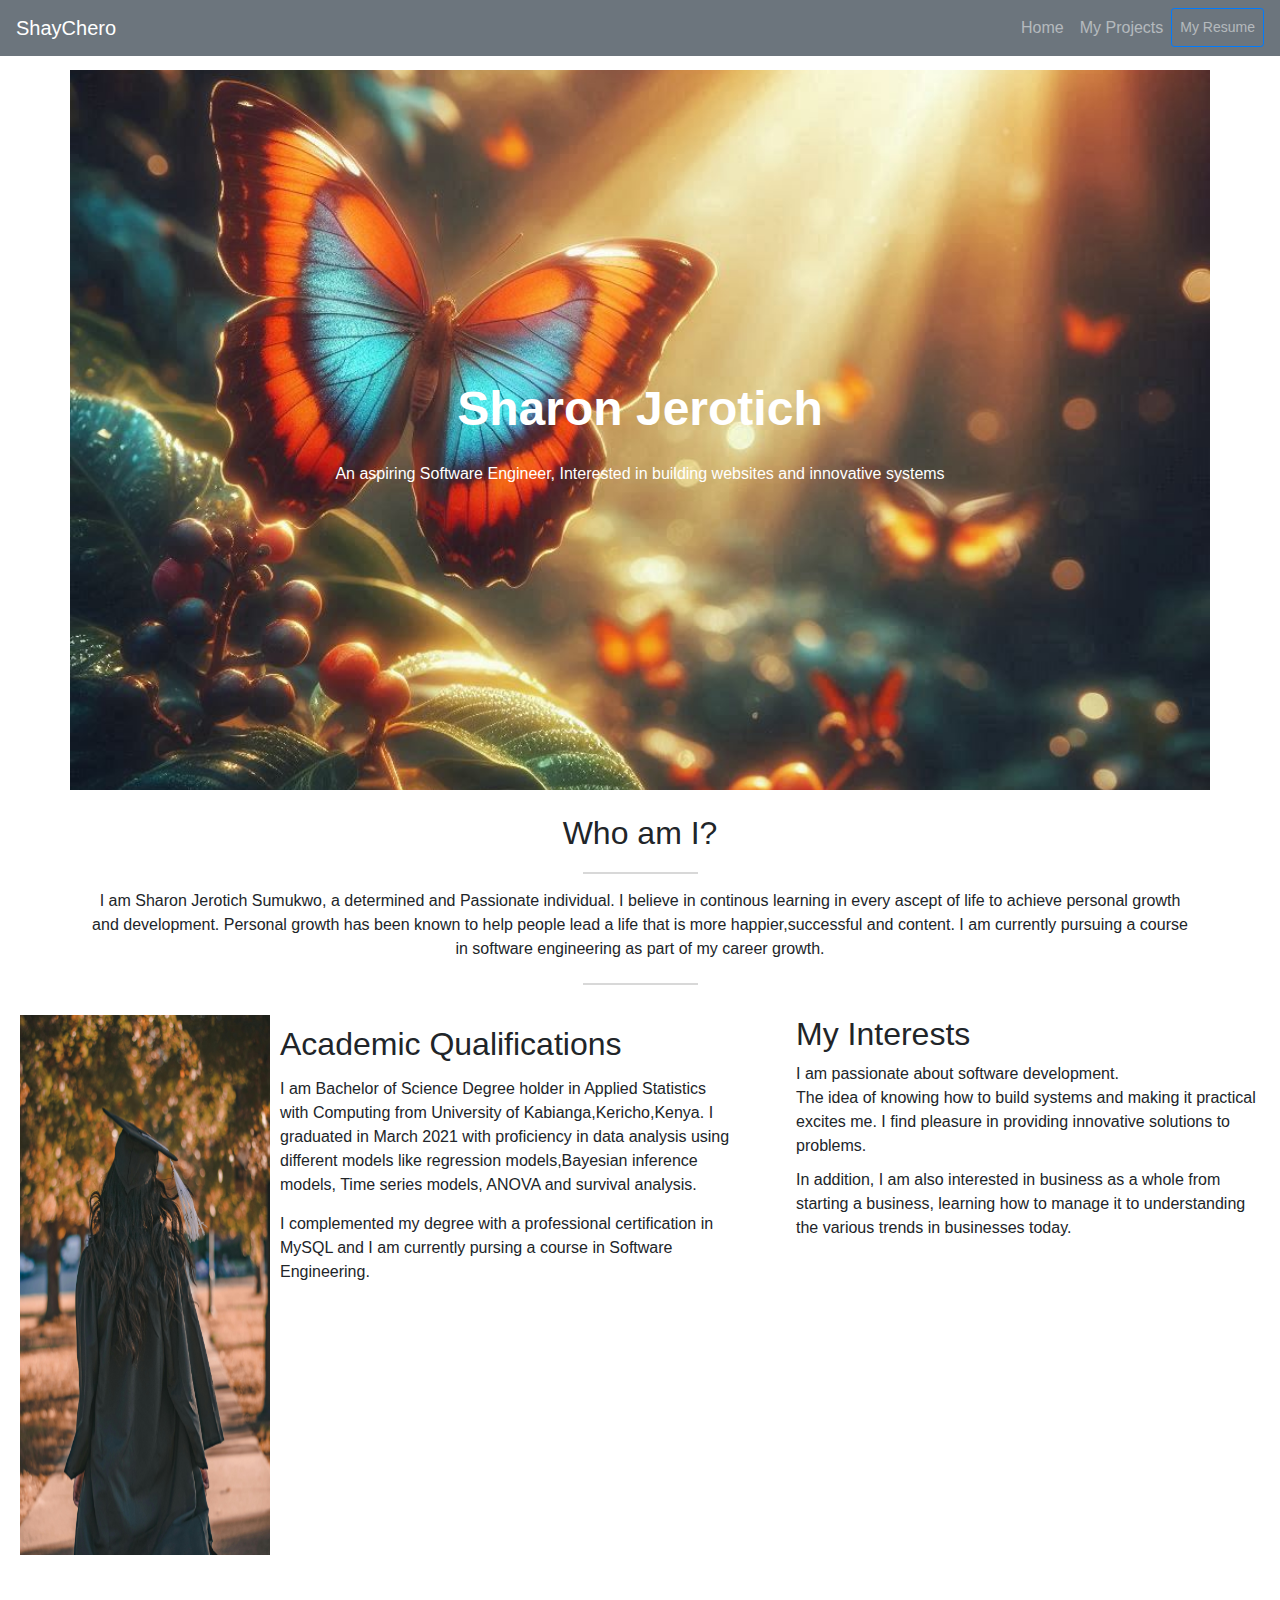
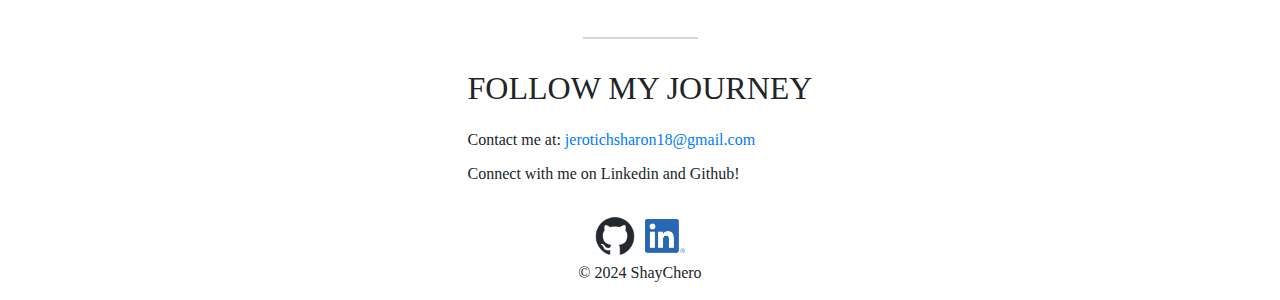
<file: index.html>
<!DOCTYPE html>
<html lang="en">
<head>
    <meta charset="UTF-8">
    <meta name="viewport" content="width=device-width, initial-scale=1.0">
    <title>Portfolio</title>
    <link rel="stylesheet" href="https://cdn.jsdelivr.net/npm/bootstrap@4.6.2/dist/css/bootstrap.min.css">
    <link rel="stylesheet" href="style.css">
</head>
<body>
    <header>
        <nav class="navbar navbar-expand-sm mb-4 bg-secondary navbar-dark container-fluid fixed-top">
            <a class="navbar-brand" href="#">ShayChero</a>
            <button class="navbar-toggler" type="button" data-toggle="collapse" data-target="#collapsibleNavbar">
                <span class="navbar-toggler-icon"></span>
            </button>
            <div class="collapse navbar-collapse" id="collapsibleNavbar">
                <ul class="navbar-nav ml-auto">
                  <li class="nav-item">
                    <a class="nav-link" href="index.html">Home</a>
                  </li>
                  <li class="nav-item">
                    <a class="nav-link" href="project.html">My Projects</a>
                  </li>
                  <li class="nav-item">
                    <a class ="nav-link btn btn-outline-primary btn-sm btn-block" href="Files/RESUME 2023.pdf" download="Sharon_Jerotich_Resume.pdf" >My Resume</a>
                  </li>
                </ul>
              </div>
        </nav>
    </header>
    <div class="container pt-3 d-flex flex-column justify-content-center align-items-center bg-image w-100" style="margin-top: 70px;">
        <h1><strong>Sharon Jerotich</strong></h1>
        <p>An aspiring Software Engineer, Interested in building websites and innovative systems</p>
    </div>
    <div class="container mt-4 d-flex flex-column justify-content-center align-items-center w-100 ">
        <h2 class="">Who am I?</h2>
        <a>
            <img src="divider-graphic.png" alt="picture" style="width:auto;max-width:100%">
        </a>
        <p class="text-center">I am  Sharon Jerotich Sumukwo, a determined and Passionate individual. I believe in continous learning in every ascept of life to achieve personal growth and development. Personal growth has been known to help people lead a life that is more happier,successful and content.
            I am currently pursuing a course in software engineering as part of my career growth.
        </p>
        <a>
            <img src="divider-graphic.png" alt="picture" style="width:auto;max-width:100%">
        </a>
    </div>
        <div class="content-container">
            <div class="education">
                <img src="grad.jpg" alt="picture" class="edu-img">
                <div class="edu-cont">
                    <h2>Academic Qualifications</h2>
                    <p>I am Bachelor of Science Degree holder in Applied Statistics with Computing from University of Kabianga,Kericho,Kenya. I graduated in March 2021 with proficiency in data analysis using different models like regression models,Bayesian inference models, Time series models, ANOVA and survival analysis.</p>
                    <p>I complemented my degree with a professional certification in MySQL and I am currently pursing a course in Software Engineering.
                    </p>
            </div>
            </div>
            <div class="Interests">
                <h2>My Interests</h2>
                <p>I am passionate about software development. <br>The idea of knowing how to build systems and making it practical excites me. I find pleasure in providing innovative solutions to problems.</p>
                <p>In addition, I am also interested in business as a whole from starting a business, learning how to manage it to understanding the various trends in businesses today.</p>
            </div>
        </div>
    </section>
    <div id="contact" class="container-fluid d-flex justify-content-center align-items-center flex-column">
        <a>
            <img src="divider-graphic.png" alt="picture" style="width:auto;max-width:100%">
        </a>
        <div class="contact-title" style="font-family: SQMarket-Medium;">
            <h2>FOLLOW MY JOURNEY</h2>
        <div class="paragraph">
            <p>Contact me at: <a href="mailto:jerotichsharon18@gmail.com">jerotichsharon18@gmail.com</a></p>
            <p>Connect with me on Linkedin and Github!</p>
        </div> 
        </div>
        <div class="container mt-0 d-flex flex-row justify-content-center align-items-center contact-content">
            <div class="github">
                <a href="https://github.com/jerotich8" target="_blank" class="me-3" aria-label="Github">
                    <i class="fab fa-github fa-2x"></i>
                </a>
                <a href="https://github.com/jerotich8" target="_blank" aria-label="Github">
                    <img src="github-mark.png" alt="GitHub Logo" width="40px" height="auto">
                </a>
            </div>
            <div class="linkedin">
                <a href="https://www.linkedin.com/in/sharon-jerotich-7802b0197" target="_blank" class="me-3" aria-label="LinkedIn" >
                    <i class="fab fa-linkedin fa-2x"></i>
                </a>
                <a href="https://www.linkedin.com/in/sharon-jerotich-7802b0197" target="_blank" aria-label="LinkedIn">
                    <img src="LI-In-Bug.png" alt="linkedin" width="40px" height="auto">
                </a>
            </div> 
        </div>
        <div class="footer">
            <p>&copy; 2024 ShayChero</p>
        </div>
    </div>

    <script src="https://cdn.jsdelivr.net/npm/jquery@3.7.1/dist/jquery.min.js"></script>
    <script src="https://cdn.jsdelivr.net/npm/popper.js@1.16.1/dist/umd/popper.min.js"></script>
    <script src="https://cdn.jsdelivr.net/npm/bootstrap@4.6.2/dist/js/bootstrap.bundle.min.js"></script>
</body>
</html>
</file>
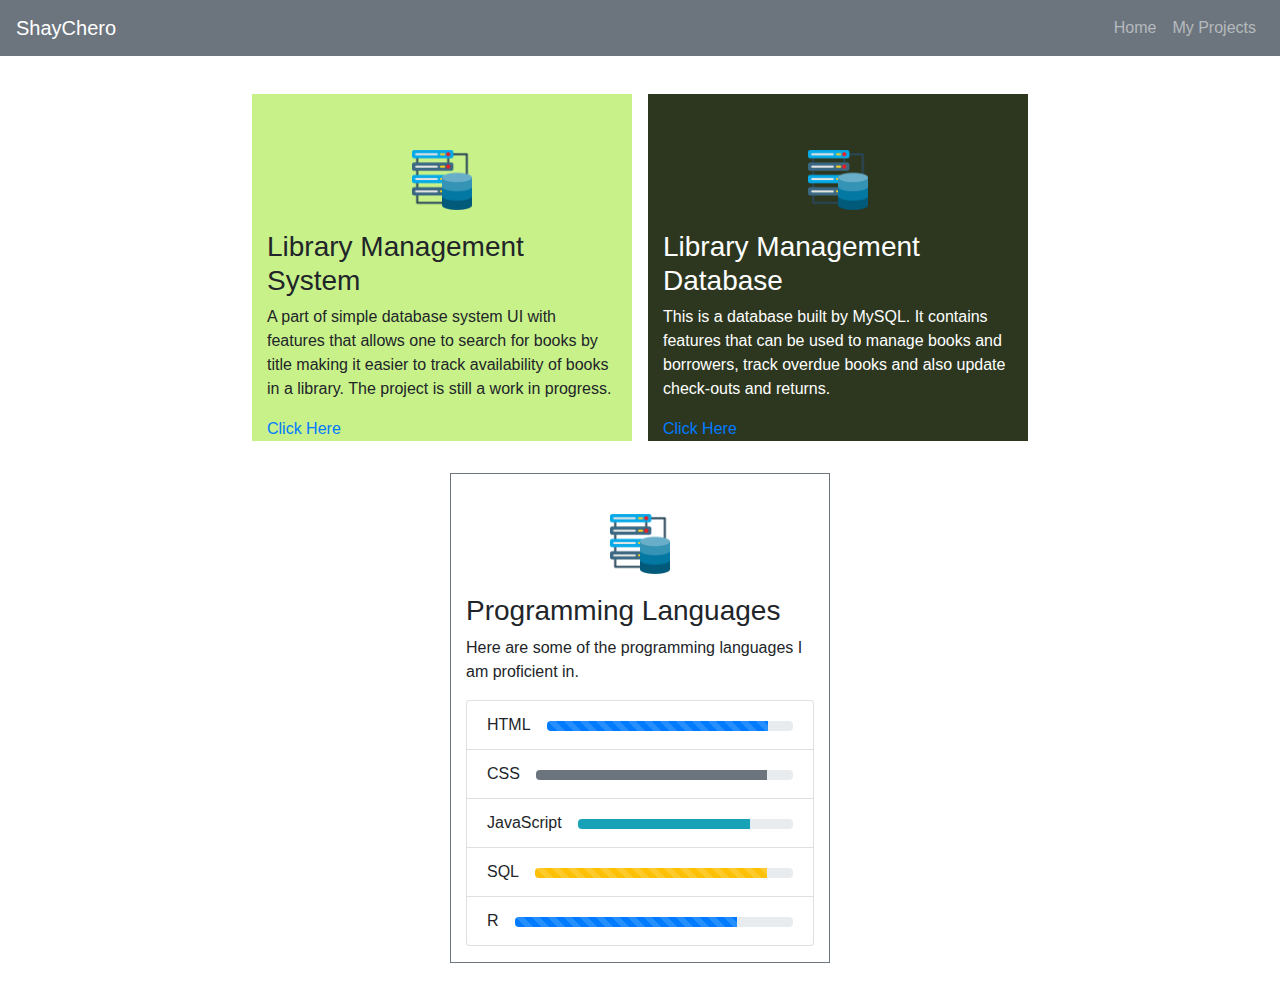
<file: project.html>
<!DOCTYPE html>
<html lang="en">
<head>
    <meta charset="UTF-8">
    <meta name="viewport" content="width=device-width, initial-scale=1.0">
    <title>My Projects</title>
    <link rel="stylesheet" href="https://cdn.jsdelivr.net/npm/bootstrap@4.6.2/dist/css/bootstrap.min.css">
    <style>
        .center-img{
            display: block;
            margin: 40px auto 20px auto;
        }
    </style>
</head>
<body>
    <header>
        <nav class="navbar navbar-expand-sm bg-secondary navbar-dark container-fluid fixed-top">
            <a class="navbar-brand" href="#">ShayChero</a>
            <button class="navbar-toggler" type="button" data-toggle="collapse" data-target="#collapsibleNavbar">
                <span class="navbar-toggler-icon"></span>
            </button>
            <div class="collapse navbar-collapse" id="collapsibleNavbar">
                <ul class="navbar-nav ml-auto">
                  <li class="nav-item">
                    <a class="nav-link" href="index.html">Home</a>
                  </li>
                  <li class="nav-item">
                    <a class="nav-link" href="project.html">My Projects</a>
                  </li>
                </ul>
              </div>
        </nav>
    </header>
    <div class="container pt-3  justify-content-around align-items-center flex-row" style="margin-top: 70px;">
        <div class="row d-flex justify-content-center align-items-center">
            <div class="col-md-12 col-sm-12">
                <div class=" row d-flex justify-content-center align-items-center project-container">
                    <div class="col-sm-6 col-md-4 pt-3 m-2 project-1" style="background-color: rgb(200, 241, 137);">
                        <img src="database.png" alt="database" width="60px" height="60px" class="center-img">
                        <div class="par1">
                            <h3>Library Management System</h3>
                            <p> A part of simple database system UI with features that allows one to search for books by title making it easier to track availability of books in  a library. The project is still a work in progress.</p>
                            <a href="https://github.com/jerotich8/LMS-UI.git" class="link">Click Here</a>
                        </div>
                    </div>
                    <div class=" col-sm-6 col-md-4  m-2 pt-3 project-2" style="background-color: rgb(45, 55, 31);color: white;">
                        <img src="database.png" alt="database" width="60px" height="60px" class="center-img">
                        <h3>Library Management Database </h3>
                        <p>This is a database built by MySQL. It contains features that can be used to manage books and borrowers, track overdue books and also update check-outs and returns.</p>
                        <a href="https://github.com/jerotich8/Library-Management-System.git" class="link">Click Here</a>
                    </div>
                </div> 
            </div> 
            <div class="col-md-12 col-sm-12 mt-4 ml-2 mr-2 skills mb-4">
                <div class="row d-flex justify-content-center align-items-center">
                    <div class="col-md-4 col-sm-6 border border-secondary">
                        <img src="database.png" alt="database" width="60px" height="60px" class="center-img">
                        <h3>Programming Languages</h3>
                        <p>Here are some of the programming languages I am proficient in.</p>
                        <ul class="list-group">
                            <li class="list-group-item d-flex flex-row">
                                HTML
                                <div class="progress mt-2 d-flex  ml-3  w-100" style="height:10px">
                                    <div class="progress-bar progress-bar-striped progress-bar-animated" role="progressbar" style="width: 90%;" aria-valuenow="90" aria-valuemin="0" aria-valuemax="100"></div>
                                </div>
                            </li>
                            <li class="list-group-item d-flex flex-row">
                                CSS
                                <div class="progress mt-2 d-flex  ml-3  w-100" style="height:10px">
                                    <div class="progress-bar bg-secondary" role="progressbar" style="width: 90%;" aria-valuenow="90" aria-valuemin="0" aria-valuemax="100"></div>
                                </div>
                            </li>
                            <li class="list-group-item d-flex flex-row">
                                JavaScript
                                <div class="progress mt-2 d-flex  ml-3  w-100" style="height:10px">
                                    <div class="progress-bar bg-info" role="progressbar" style="width: 80%;" aria-valuenow="80" aria-valuemin="0" aria-valuemax="100"></div>
                                </div>
                            </li>
                            <li class="list-group-item d-flex flex-row" >
                                SQL
                                <div class="progress mt-2 d-flex  ml-3  w-100" style="height:10px">
                                    <div class="progress-bar progress-bar-striped progress-bar-animated bg-warning" role="progressbar" style="width: 90%;" aria-valuenow="90" aria-valuemin="0" aria-valuemax="100"></div>
                                </div>
                            </li>
                            <li class="list-group-item d-flex flex-row mb-3" >
                                R 
                                <div class="progress mt-2 d-flex  ml-3  w-100" style="height:10px">
                                    <div class="progress-bar progress-bar-striped" role="progressbar" style="width: 80%;" aria-valuenow="80" aria-valuemin="0" aria-valuemax="100"></div>
                                </div>
                            </li>
                        </ul>
                    </div>
                </div>
                
                    
            </div>                  
        </div>
    </div>


    <script src="https://cdn.jsdelivr.net/npm/jquery@3.7.1/dist/jquery.min.js"></script>
    <script src="https://cdn.jsdelivr.net/npm/popper.js@1.16.1/dist/umd/popper.min.js"></script>
    <script src="https://cdn.jsdelivr.net/npm/bootstrap@4.6.2/dist/js/bootstrap.bundle.min.js"></script>
</body>
</html>
</file>
<file: style.css>
.bg-image{
    background-image: url(Background.jpg);
    background-size: cover;
    background-position: center;
    height: 80vh;
    color: white;
}
h1{
    font-size: 3em;
    font-family: Verdana, Geneva, Tahoma, sans-serif;
    font-weight: bold;
    margin-bottom: 20px;
    color: white;
}
.par{
    color:white;
    font-size: 2em;
    margin-top: 20px;
}
.content-container{
    display: grid;
    grid-template-columns: 1.5fr 1fr;
    grid-row: auto;
    gap: 20px;
    padding: 0;
    margin: 0;
    height: 70vh;
}
.content-container > div {
    padding: 20px;
}
.about-me{
    height: 50vh;
    padding: 0;
}
.about-me p{
    text-align: justify;
    padding : 0 80px;
}
.education{
    display: grid;
    grid-template-columns: auto 1fr;
    gap: 10px;
}
.education img{
    width: 250px;
    height: 60vh;
}
.edu-cont{
    margin-top: 10px;
    display: flex;
    flex-direction: column;
}
.ah{
    margin-top: 20px;
    font-size: 2.5em;
}
p{
    margin-top: 5px;
    margin-bottom: 10px;
}
.project-container{
    display: grid;
    grid-template-columns: repeat(3,1fr);
    gap: 20px;
    padding: 10px 60px;
    text-align: left;
    height: 80vh;
}
.center-img{
    display: block;
    margin: 40px auto;
}
.project-1{
    background-color: rgb(200, 241, 137);
    padding: 10px;
}
.project-2{
    background-color: rgb(45, 55, 31);
    color: white;
    padding: 15px;
}
.skills{
    padding: 15px;
    background-color:  rgb(200, 241, 137);
}
.skills ul{
    margin-left: 20px;
    padding-left: 20px;
}
.link{
    text-decoration: none;
    color: red;
}
.title{
    text-align: center;
    margin: 20px 60px 20px 10px;
}
.contact-content{
    display: flex;
    justify-content: center;
    align-items: center;
    gap: 10px;
    margin-top: 30px;
}
.contact-title{
    
    margin-top: 20px;
    margin-bottom: 20px;
    font-family: SQMarket-Medium;
}
.paragraph{
    margin-top: 20px;
    font-family: SQMarket-Medium;
}
.footer{
    display: flex;
    justify-content: center;
    align-items: center;
    font-family: SQMarket-Medium;
    padding-bottom: 5px;
}

@media (max-width: 768px) {
    body{
        text-align: center;
    }


    .education img{
        height: 60vh;
    }

    .content-container{
        grid-template-columns: repeat(2,1fr);
        height: auto;
    }

    .content-container > div {
        padding: 10px;
    }

    .section{
        padding: 30px 15px;
    }

    .project-container{
        grid-template-columns: repeat(2, 1fr);
        align-items: center;
    
    }

   

    .about-me img, .project-1 img, .project-2 img, .skills img {
        max-width: 80%;
    }
}

/* For mobile screens */
@media (max-width: 480px) {
    body{
        margin: 0;
    }
    
    .about-me{
        display: block;
        height: auto;
    }


    .section {
        width: auto;
        padding: 10px 10px;
    }
    .education{
        grid-template-columns: 1fr;
        gap: 5;
    }
    .edu-img{
        width: 100%;
        height: auto;
    }
    .content-container{
        grid-template-columns: 1fr;
        grid-template-rows: auto;
        gap: 0px;
        height: auto;
    }

    .interests{
        text-align: center;
        padding: 0px;
    }

    .project-container {
        grid-template-columns: 1fr ;
        align-items: center;
        height: auto;
        padding: 20px 20px;
    }

    .project-1, .project-2, .skills {
        width: 100%;
        margin-bottom: 20px;
        padding: 10px 10px;
    }

    .about-me img, .project-1 img, .project-2 img, .skills img {
        max-width: 100%;
    }
}
</file>
